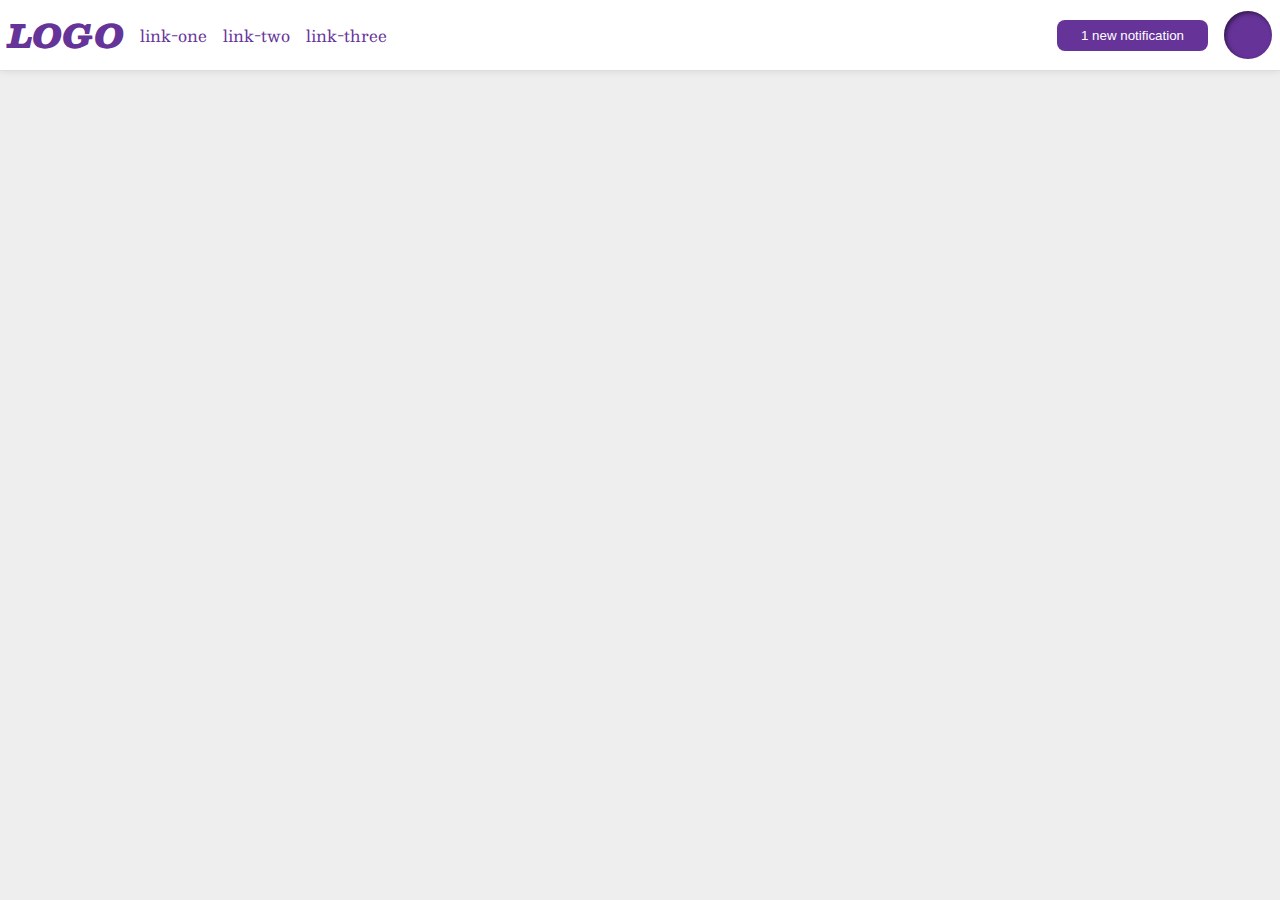
<file: foundations/flex/03-flex-header-2/index.html>
<!DOCTYPE html>
<html lang="en">
  <head>
    <meta charset="UTF-8">
    <meta http-equiv="X-UA-Compatible" content="IE=edge">
    <meta name="viewport" content="width=device-width, initial-scale=1.0">
    <title>Flex Header 2</title>
    <link rel="stylesheet" href="style.css">
  </head>
  <body>
    <div class="header">
      <div class="left">
        <div class="logo">
          LOGO
        </div>
        <ul class="links">
          <li><a href="https://google.com">link-one</a></li>
          <li><a href="https://google.com">link-two</a></li>
          <li><a href="https://google.com">link-three</a></li>
        </ul>
      </div> 
      <div class="right">
        <button class="notifications">
          1 new notification
        </button>
        <div class="profile-image"></div>
      </div>
    </div>
  </body>
</html>
</file>
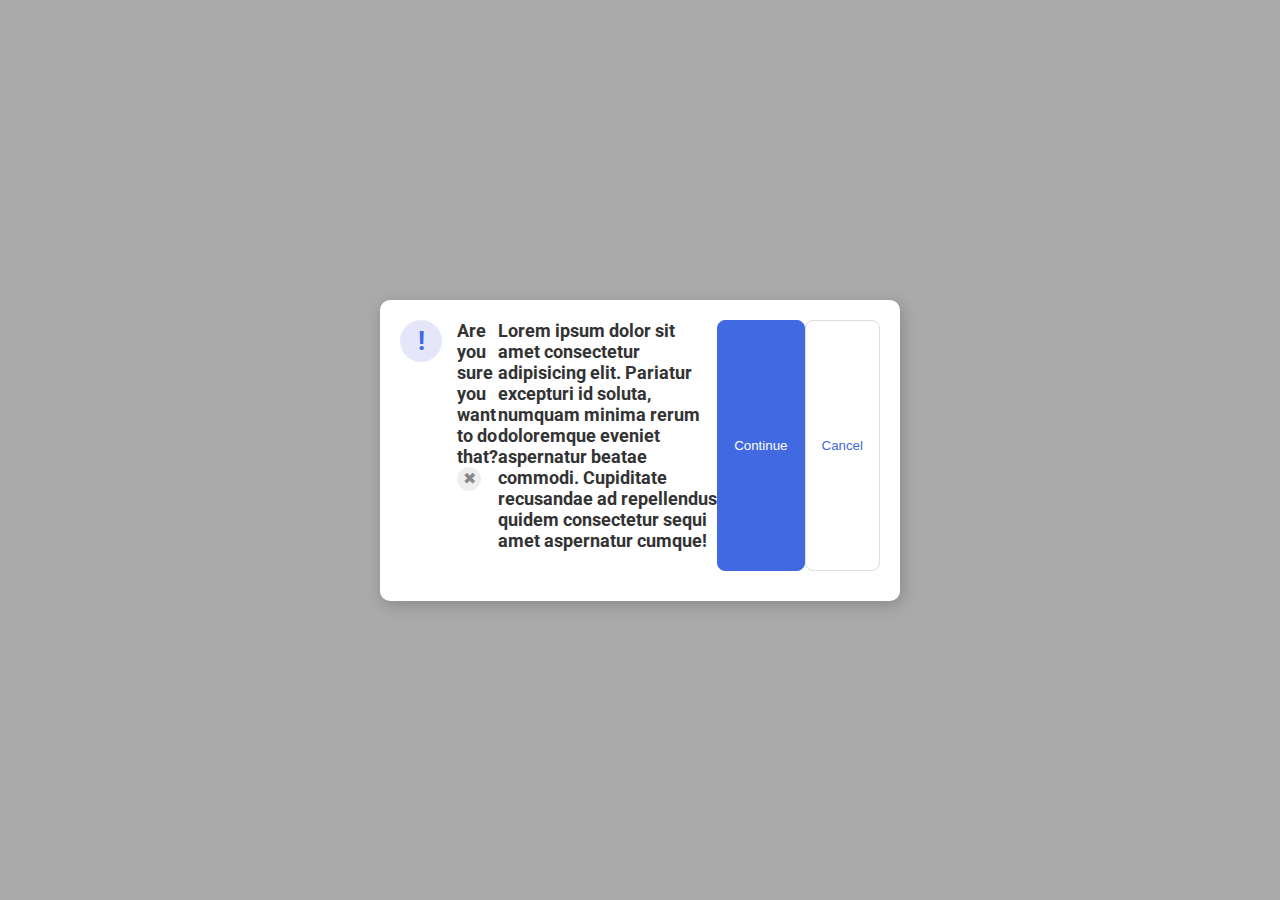
<file: foundations/flex/05-flex-modal/index.html>
<!DOCTYPE html>
<html lang="en">
  <head>
    <meta charset="UTF-8">
    <meta http-equiv="X-UA-Compatible" content="IE=edge">
    <meta name="viewport" content="width=device-width, initial-scale=1.0">
    <link rel="stylesheet" href="style.css">
    <title>Modal</title>
  </head>
  <body>
    <div class="modal">
      <div class="icon">!</div>
      <div class="content">
        <div class="modal-header">
          <div class="header">Are you sure you want to do that?
            <button class="close-button">✖</button>
          </div> 
          <div class="text">Lorem ipsum dolor sit amet consectetur adipisicing elit. Pariatur excepturi id soluta, numquam minima rerum doloremque eveniet aspernatur beatae commodi. Cupiditate recusandae ad repellendus quidem consectetur sequi amet aspernatur cumque!</div>
          <button class="continue">Continue</button>
          <button class="cancel">Cancel</button>
        </div>
      </div>
    </div>  
  </body>
</html>
</file>
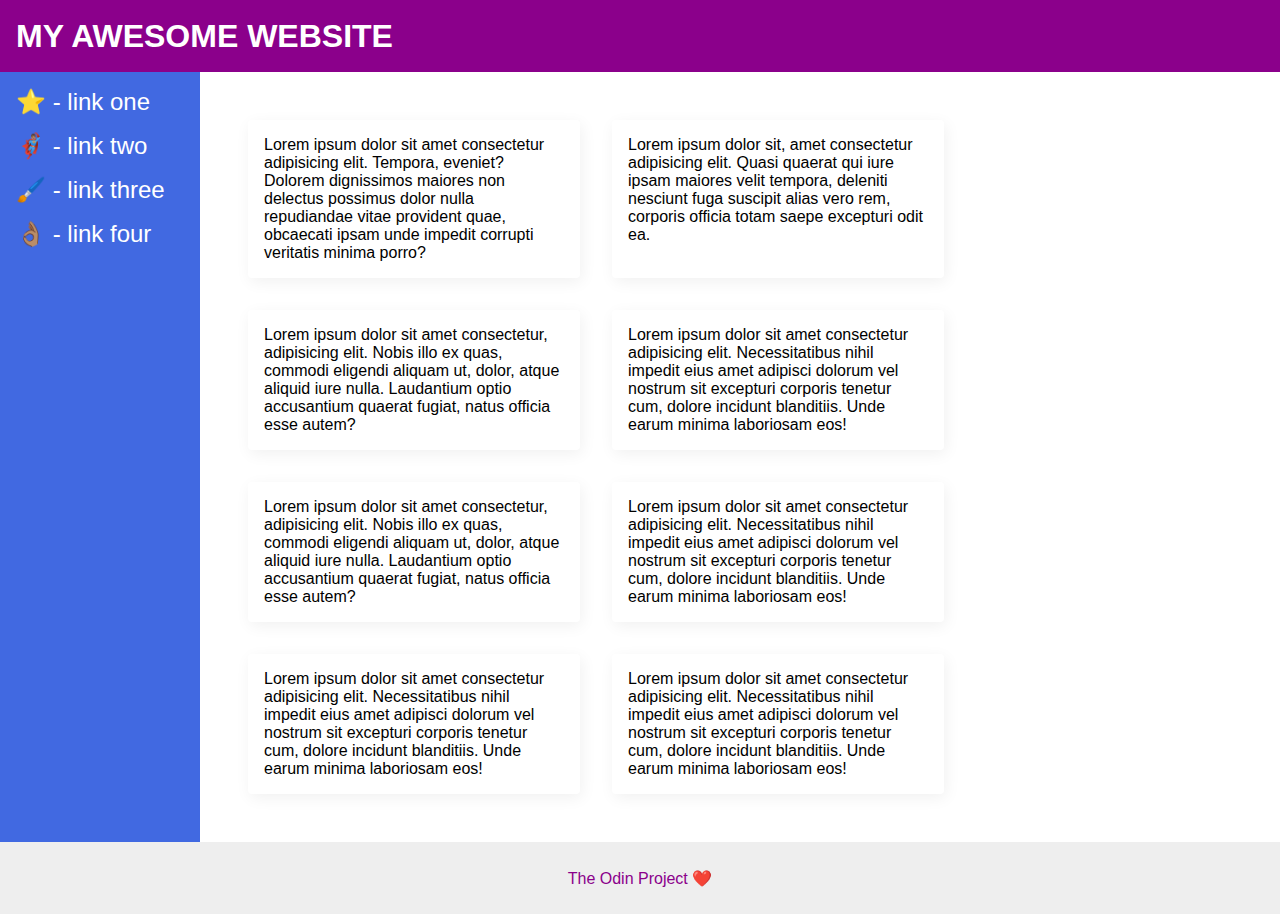
<file: foundations/flex/07-flex-layout-2/index.html>
<!DOCTYPE html>
<html lang="en">
  <head>
    <meta charset="UTF-8">
    <meta http-equiv="X-UA-Compatible" content="IE=edge">
    <meta name="viewport" content="width=device-width, initial-scale=1.0">
    <title>The Holy Grail</title>
    <link rel="stylesheet" href="style.css">
  </head>
  <body>

    <div class="header">
      MY AWESOME WEBSITE
    </div>

    <div class="container">
      <div class="sidebar">
        <ul>
          <li><a href="#">⭐ - link one</a></li>
          <li><a href="#">🦸🏽‍♂️ - link two</a></li>
          <li><a href="#">🖌️ - link three</a></li>
          <li><a href="#">👌🏽 - link four</a></li>
        </ul>
      </div>

      <div class="card-container">
        <div class="card">Lorem ipsum dolor sit amet consectetur adipisicing elit. Tempora, eveniet? Dolorem dignissimos maiores non delectus possimus dolor nulla repudiandae vitae provident quae, obcaecati ipsam unde impedit corrupti veritatis minima porro?</div>
        <div class="card">Lorem ipsum dolor sit, amet consectetur adipisicing elit. Quasi quaerat qui iure ipsam maiores velit tempora, deleniti nesciunt fuga suscipit alias vero rem, corporis officia totam saepe excepturi odit ea.</div>
        <div class="card">Lorem ipsum dolor sit amet consectetur, adipisicing elit. Nobis illo ex quas, commodi eligendi aliquam ut, dolor, atque aliquid iure nulla. Laudantium optio accusantium quaerat fugiat, natus officia esse autem?</div>
        <div class="card">Lorem ipsum dolor sit amet consectetur adipisicing elit. Necessitatibus nihil impedit eius amet adipisci dolorum vel nostrum sit excepturi corporis tenetur cum, dolore incidunt blanditiis. Unde earum minima laboriosam eos!</div>
        <div class="card">Lorem ipsum dolor sit amet consectetur, adipisicing elit. Nobis illo ex quas, commodi eligendi aliquam ut, dolor, atque aliquid iure nulla. Laudantium optio accusantium quaerat fugiat, natus officia esse autem?</div>
        <div class="card">Lorem ipsum dolor sit amet consectetur adipisicing elit. Necessitatibus nihil impedit eius amet adipisci dolorum vel nostrum sit excepturi corporis tenetur cum, dolore incidunt blanditiis. Unde earum minima laboriosam eos!</div>
        <div class="card">Lorem ipsum dolor sit amet consectetur adipisicing elit. Necessitatibus nihil impedit eius amet adipisci dolorum vel nostrum sit excepturi corporis tenetur cum, dolore incidunt blanditiis. Unde earum minima laboriosam eos!</div>
        <div class="card">Lorem ipsum dolor sit amet consectetur adipisicing elit. Necessitatibus nihil impedit eius amet adipisci dolorum vel nostrum sit excepturi corporis tenetur cum, dolore incidunt blanditiis. Unde earum minima laboriosam eos!</div>
      </div>
    </div>

    <div class="footer">
      The Odin Project ❤️
    </div>

  </body>
</html>
</file>
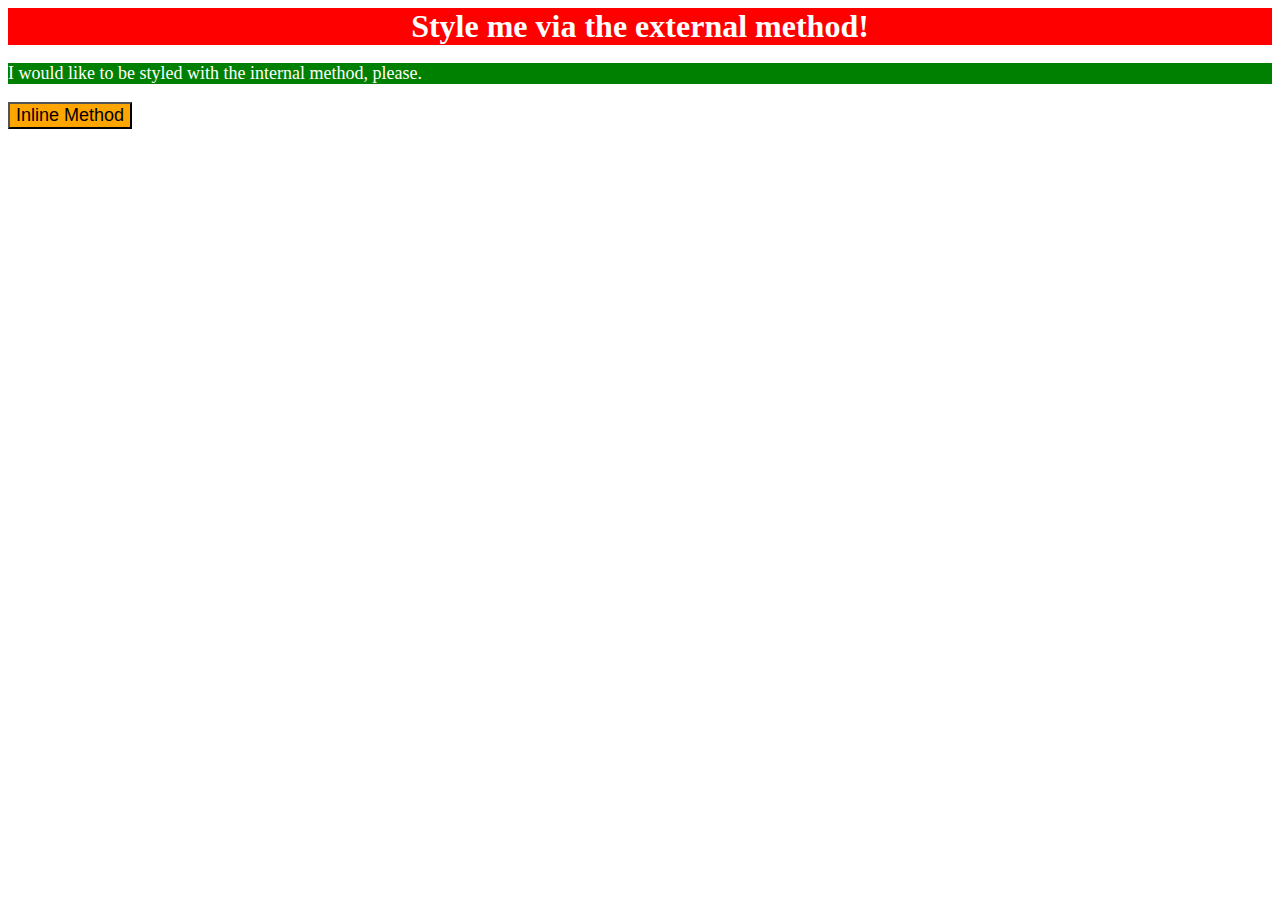
<file: foundations/intro-to-css/01-css-methods/index.html>
<!DOCTYPE html>
<html lang="en">
  <head>
    <meta charset="UTF-8">
    <meta http-equiv="X-UA-Compatible" content="IE=edge">
    <meta name="viewport" content="width=device-width, initial-scale=1.0">
    <title>Methods for Adding CSS</title>
    <link rel="stylesheet" href="style.css">

    <style>
      p{
        background-color: green;
        color: white;
        font-size: 18px;
      }
    </style>

  </head>
  <body>
    <div>Style me via the external method!</div>
    <p>I would like to be styled with the internal method, please.</p>
    <button style="background-color: orange; font-size: 18px;">Inline Method</button>
  </body>
</html>
</file>
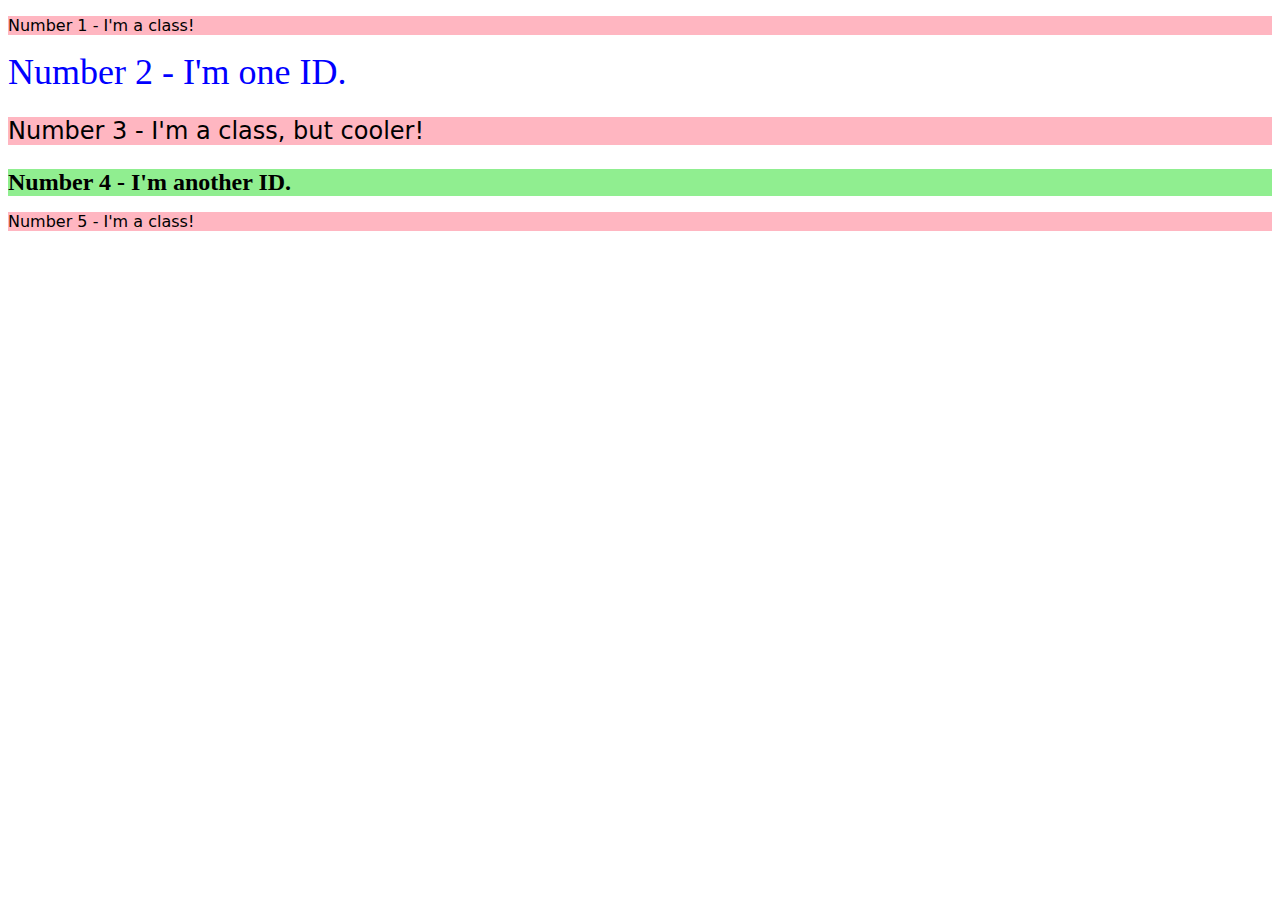
<file: foundations/intro-to-css/02-class-id-selectors/index.html>
<!DOCTYPE html>
<html lang="en">
  <head>
    <meta charset="UTF-8">
    <meta http-equiv="X-UA-Compatible" content="IE=edge">
    <meta name="viewport" content="width=device-width, initial-scale=1.0">
    <title>Class and ID Selectors</title>
    <link rel="stylesheet" href="style.css">
  </head>
  <body>
    <p class="p-class">Number 1 - I'm a class!</p>
    <div id="div-1">Number 2 - I'm one ID.</div>
    <p class="p-class adjust-size">Number 3 - I'm a class, but cooler!</p>
    <div id="div-2" class="adjust-size">Number 4 - I'm another ID.</div>
    <p class="p-class">Number 5 - I'm a class!</p>
  </body>
</html>
</file>
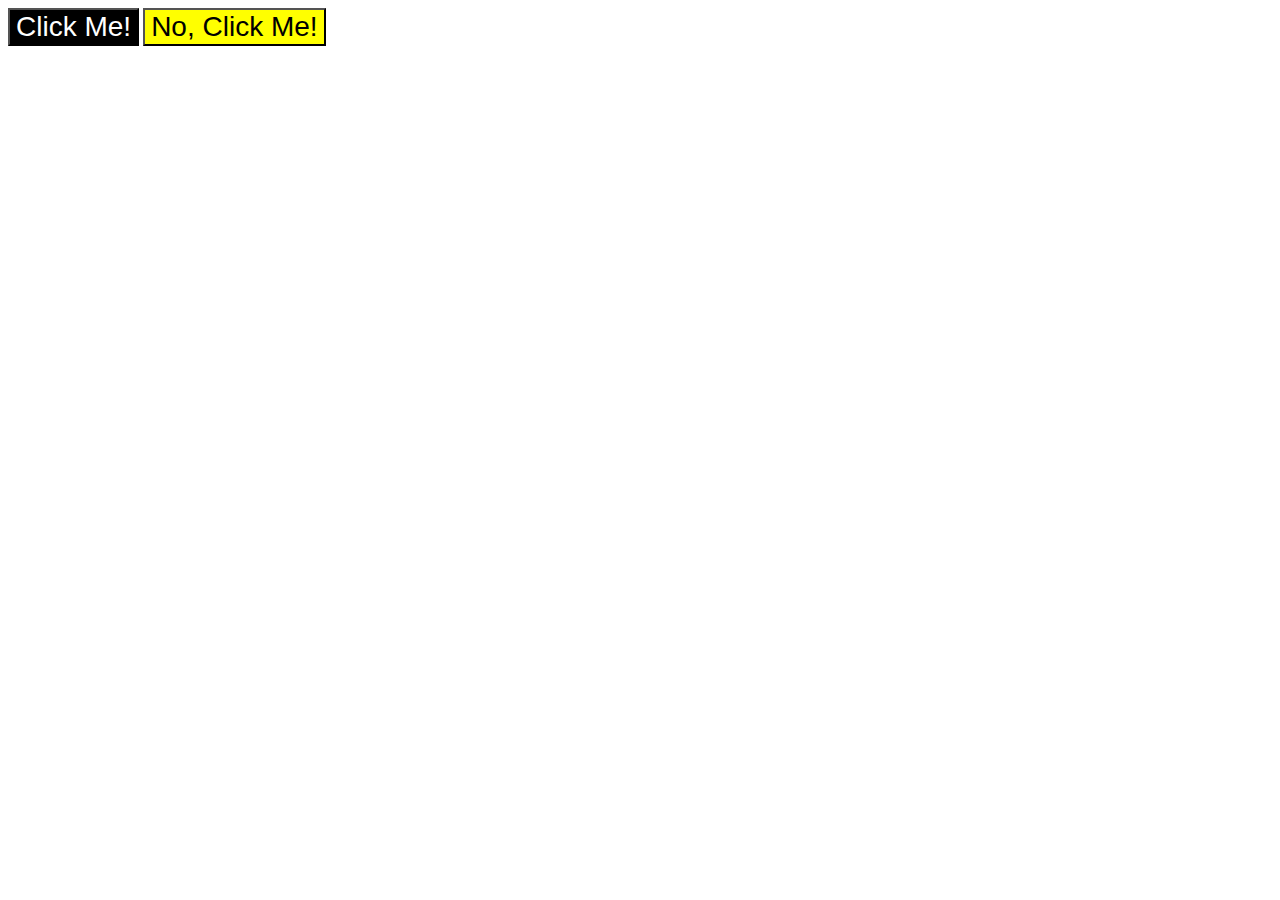
<file: foundations/intro-to-css/03-grouping-selectors/index.html>
<!DOCTYPE html>
<html lang="en">
  <head>
    <meta charset="UTF-8">
    <meta http-equiv="X-UA-Compatible" content="IE=edge">
    <meta name="viewport" content="width=device-width, initial-scale=1.0">
    <title>Grouping Selectors</title>
    <link rel="stylesheet" href="style.css">
  </head>
  <body>
    <button class="click-1">Click Me!</button>
    <button class="click-2">No, Click Me!</button>
  </body>
</html>
</file>
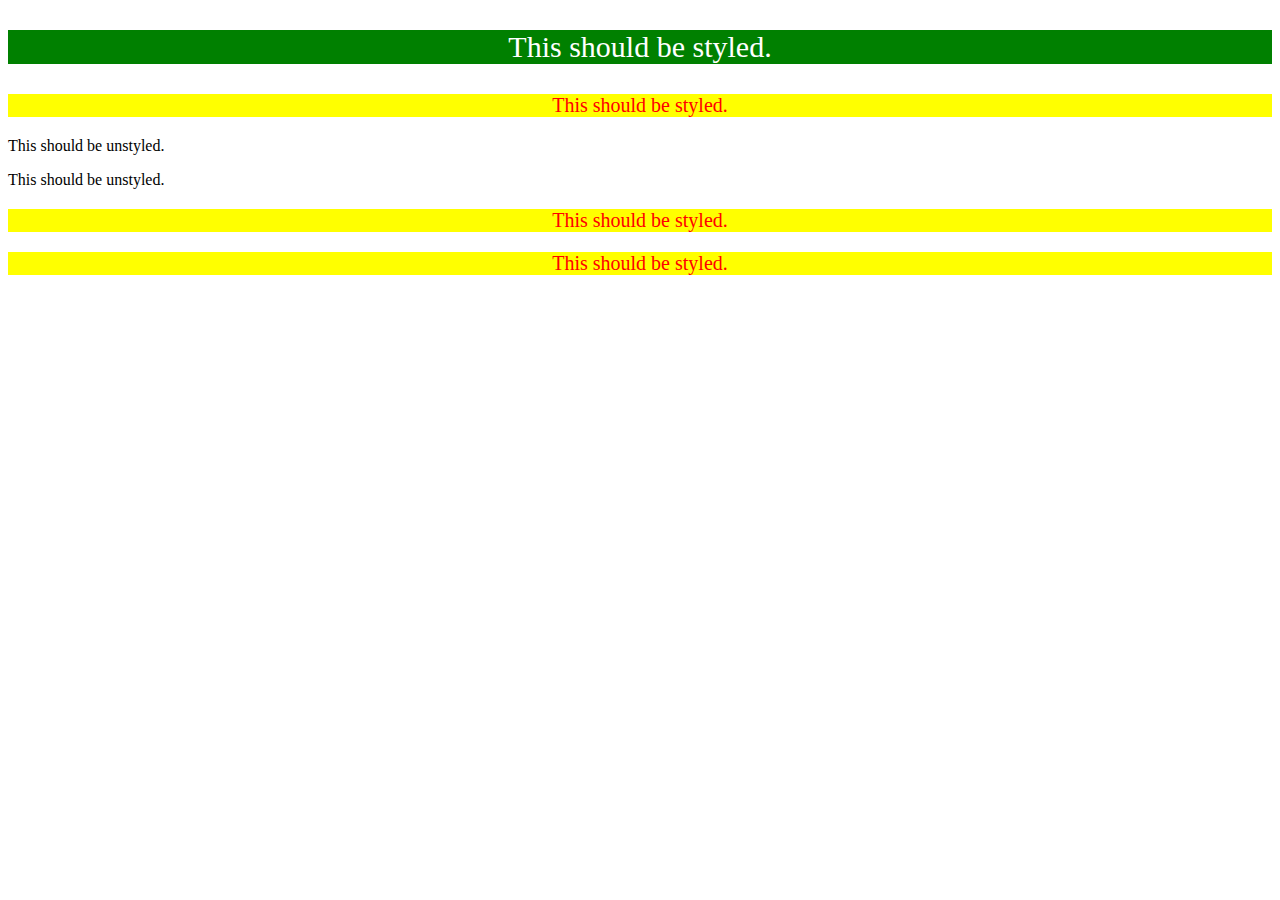
<file: foundations/intro-to-css/05-descendant-combinator/index.html>
<!DOCTYPE html>
<html lang="en">
  <head>
    <meta charset="UTF-8">
    <meta http-equiv="X-UA-Compatible" content="IE=edge">
    <meta name="viewport" content="width=device-width, initial-scale=1.0">
    <title>Descendant Combinator</title>
    <link rel="stylesheet" href="style.css">
  </head>
  <body>
    
    <div>
      <p class="text">This should be styled.</p>
    </div>

    <div class="container">
      <p class="text">This should be styled.</p>
    </div>
    <p class="text">This should be unstyled.</p>
    <p class="text">This should be unstyled.</p>
    <div class="container">
      <p class="text">This should be styled.</p>
      <p class="text">This should be styled.</p>
    </div>
  </body>
</html>
</file>
<file: foundations/flex/03-flex-header-2/style.css>
/* this is some magical font-importing.  
you'll learn about it later. */
@import url('https://fonts.googleapis.com/css2?family=Besley:ital,wght@0,400;1,900&display=swap');

body {
  margin: 0;
  background: #eee;
  font-family: Besley, serif;
}

.header {
  background: white;
  border-bottom: 1px solid #ddd;
  box-shadow: 0 0 8px rgba(0,0,0,.1);
  display: flex;
  align-items: center;
  justify-content: space-between;
  padding: 8px;
}

.logo {
  color: rebeccapurple;
  font-size: 32px;
  font-weight: 900;
  font-style: italic;
  display: flex;
}

.left,
.right {
  display: flex;
  align-items: center;
  gap: 16px;
}

.profile-image {
  background: rebeccapurple;
  box-shadow: inset 2px 2px 4px rgba(0,0,0,.5);
  border-radius: 50%;
  width: 48px;
  height: 48px;
  display: flex;
}

button {
  border: none;
  border-radius: 8px;
  background: rebeccapurple;
  color: white;
  padding: 8px 24px;
  
}

a {
  /* this removes the line under our links */
  text-decoration: none;
  color: rebeccapurple;
}

ul {
  list-style-type: none;
  display: flex;
  margin: 0;
  padding: 0;
  gap: 16px;
}
</file>
<file: foundations/flex/05-flex-modal/style.css>
@import url('https://fonts.googleapis.com/css2?family=Roboto:wght@400;700&display=swap');

html, body {
  height: 100%;
}

body {
  font-family: Roboto, sans-serif;
  margin: 0;
  background: #aaa;
  color: #333;
  /* I'll give you this one for free lol */
  display: flex;
  align-items: center;
  justify-content: center;
}

.modal {
  background: white;
  width: 480px;
  border-radius: 10px;
  box-shadow: 2px 4px 16px rgba(0,0,0,.2);
  display: flex;
  padding: 20px;
  gap: 15px;
  /* border: 1px solid black; */
}

.modal-header{
  display: flex;
  font-size: 18px;
  font-weight: 700;
  margin-bottom: 10px;
  /* border: 1px solid black; */
  justify-content: space-between;
}

.content{
  /* border: 1px dotted black; */
  
  
}

.icon {
  color: royalblue;
  font-size: 26px;
  font-weight: 700;
  background: lavender;
  width: 42px;
  height: 42px;
  border-radius: 50%;
  display: flex;
  align-items: center;
  justify-content: center;
  flex-shrink: 0;
}

.close-button {
  background: #eee;
  border-radius: 50%;
  color: #888;
  font-weight: 400;
  font-size: 16px;
  height: 24px;
  width: 24px;
  display: flex;
  align-items: center;
  justify-content: center;
  border: 1px solid #eee;
  padding: 0;
}

button {
  cursor: pointer;
  padding: 8px 16px;
  border-radius: 8px;
}

button.continue {
  background: royalblue;
  border: 1px solid royalblue;
  color: white;
}

button.cancel {
  background: white;
  border: 1px solid #ddd;
  color: royalblue;
}

.text {
  margin-bottom: 20px;
}
</file>
<file: foundations/flex/07-flex-layout-2/style.css>
body {
  font-family: -apple-system, BlinkMacSystemFont, 'Segoe UI', Roboto, Oxygen, Ubuntu, Cantarell, 'Open Sans', 'Helvetica Neue', sans-serif;
  margin: 0;
  min-height: 100vh;
  display: flex;
  flex-direction: column;
  /* background-color: black; */
 
}

.header {
  height: 72px;
  background: darkmagenta;
  color: white;
  display: flex;
  align-items: center;
  padding: 0 16px;
  font-size: 32px;
  font-weight: 900;
  /* border: 1px solid black; */
}

.container {
  display: flex;
  flex: 1;
  /* border: 1px solid black; */
  /* background-color: black; */
}


.sidebar {
  width: 200px;
  background: royalblue;
  box-sizing: border-box;
  flex-shrink: 0;
  padding: 16px;
  /* border: 1px solid black; */
  
}

.card {
  /* border: 1px solid #eee; */
  box-shadow: 2px 4px 16px rgba(0,0,0,.06);
  border-radius: 4px;
  display: flex;
  padding: 16px;
  width: 300px;
  
  /* border: 1px solid black; */
  /* background-color: black; */
  
}

.card-container{
  display: flex;
  flex-wrap: wrap;
  padding: 48px;
  gap: 32px;
  /* background-color: black; */
  /* border: 1px solid black; */
}

a{
  text-decoration: none;
  color: white;
  text-decoration: none;
  font-size: 24px;
  /* border: 1px solid black; */
}

ul{
  list-style-type: none;
  margin: 0;
  padding: 0;
  
}

li {
  margin-bottom: 16px;
}

.footer {
  height: 72px;
  background: #eee;
  color: darkmagenta;
  display: flex;
  align-items: center;
  justify-content: center;
  /* border: 1px solid black; */
}
</file>
<file: foundations/intro-to-css/01-css-methods/style.css>
div{
    background-color: red;
    color: white;
    font-size: 32px;
    text-align: center;
    font-weight: bold;
}
</file>
<file: foundations/intro-to-css/02-class-id-selectors/style.css>
.p-class {
    background-color: lightpink;
    font-family: Verdana, "DejaVu Sans", sans-serif;
}

.adjust-size {
    font-size: 24px;
}

#div-1 {
    color:blue;
    font-size: 36px;
}


#div-2{
    background-color: lightgreen;
    font-size: 24px;
    font-weight: bold;
}
</file>
<file: foundations/intro-to-css/03-grouping-selectors/style.css>
.click-1 {
    background-color: black;
    color: white;
}

.click-2 {
    background-color: yellow;
   
}

.click-1,
.click-2 {
    font-size: 28px;
    font-family: Helvetica, "Times New Roman", sans-serif;
}
</file>
<file: foundations/intro-to-css/05-descendant-combinator/style.css>
.container .text{
    background-color: yellow;
    color:red;
    font-size: 20px;
    text-align: center;
}

div .text{
    background-color: green;
    color: white;
    font-size: 30px;
    text-align: center;
}
</file>
